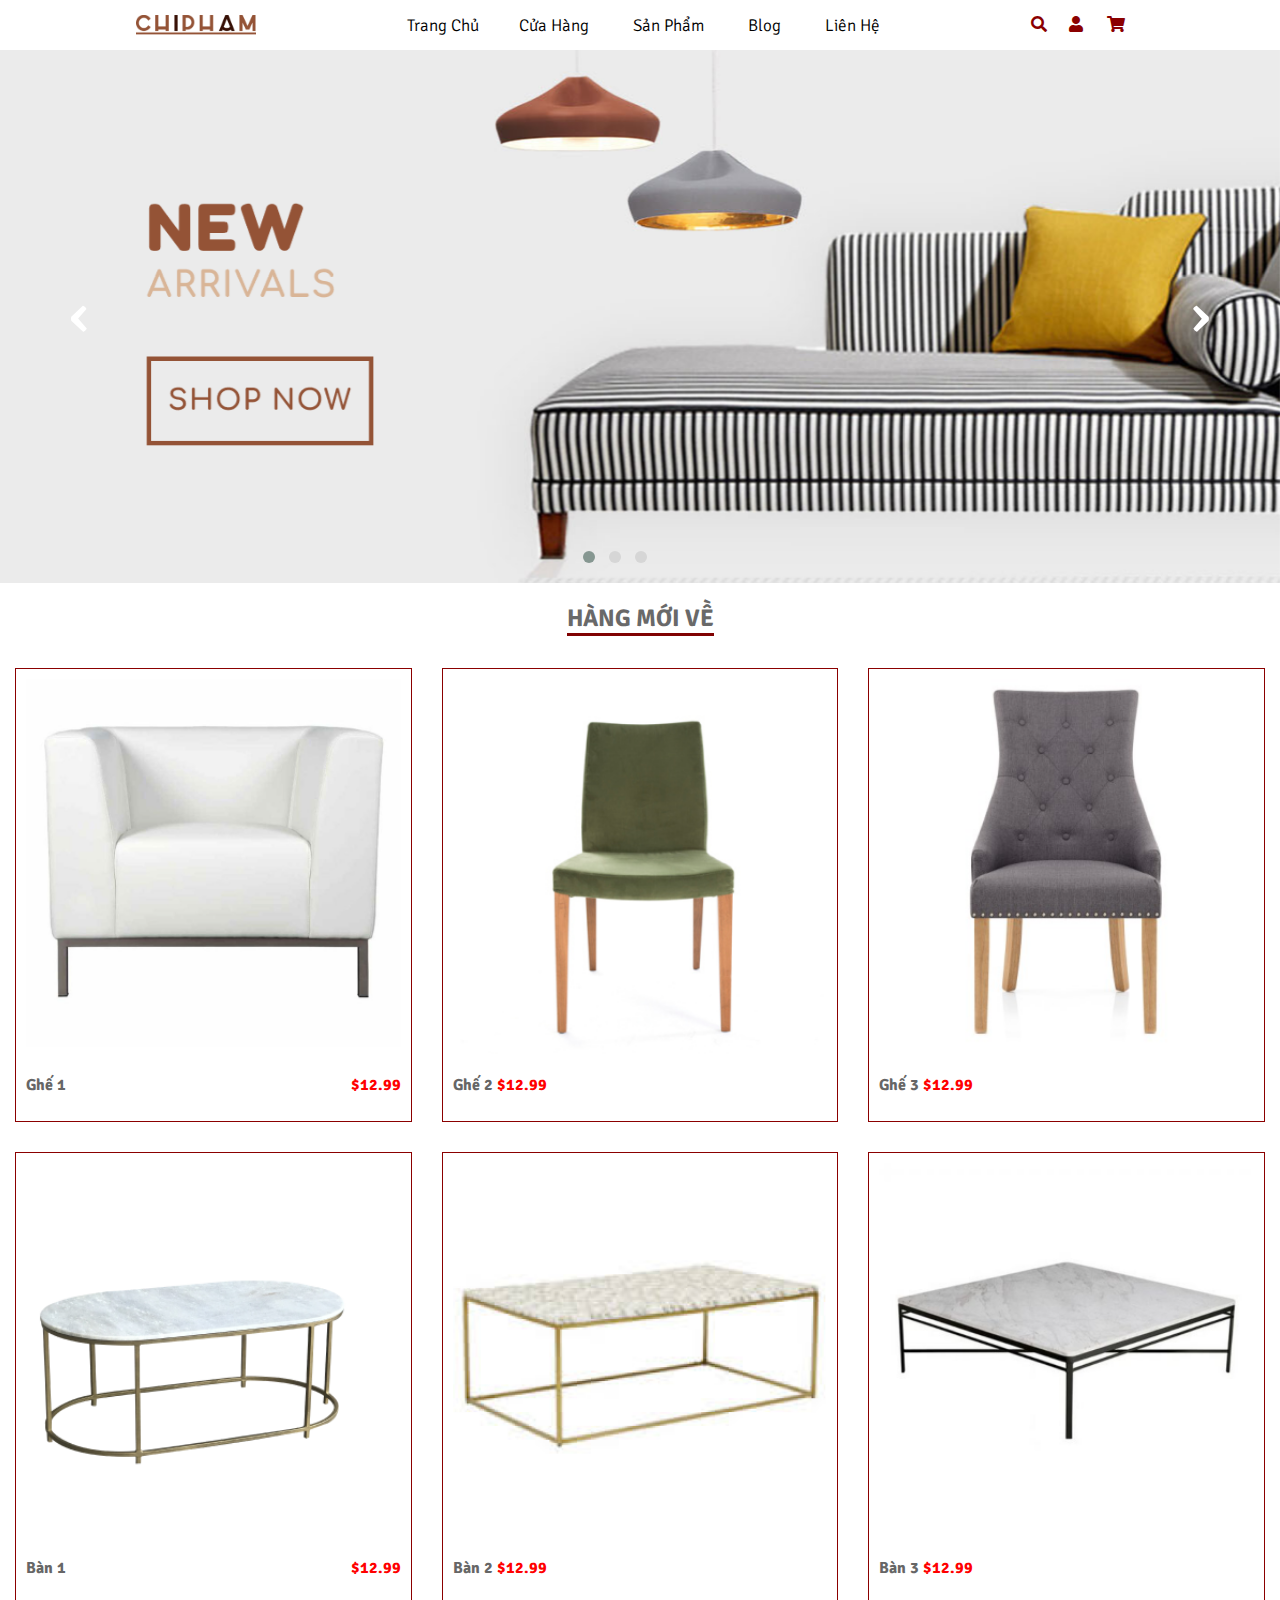
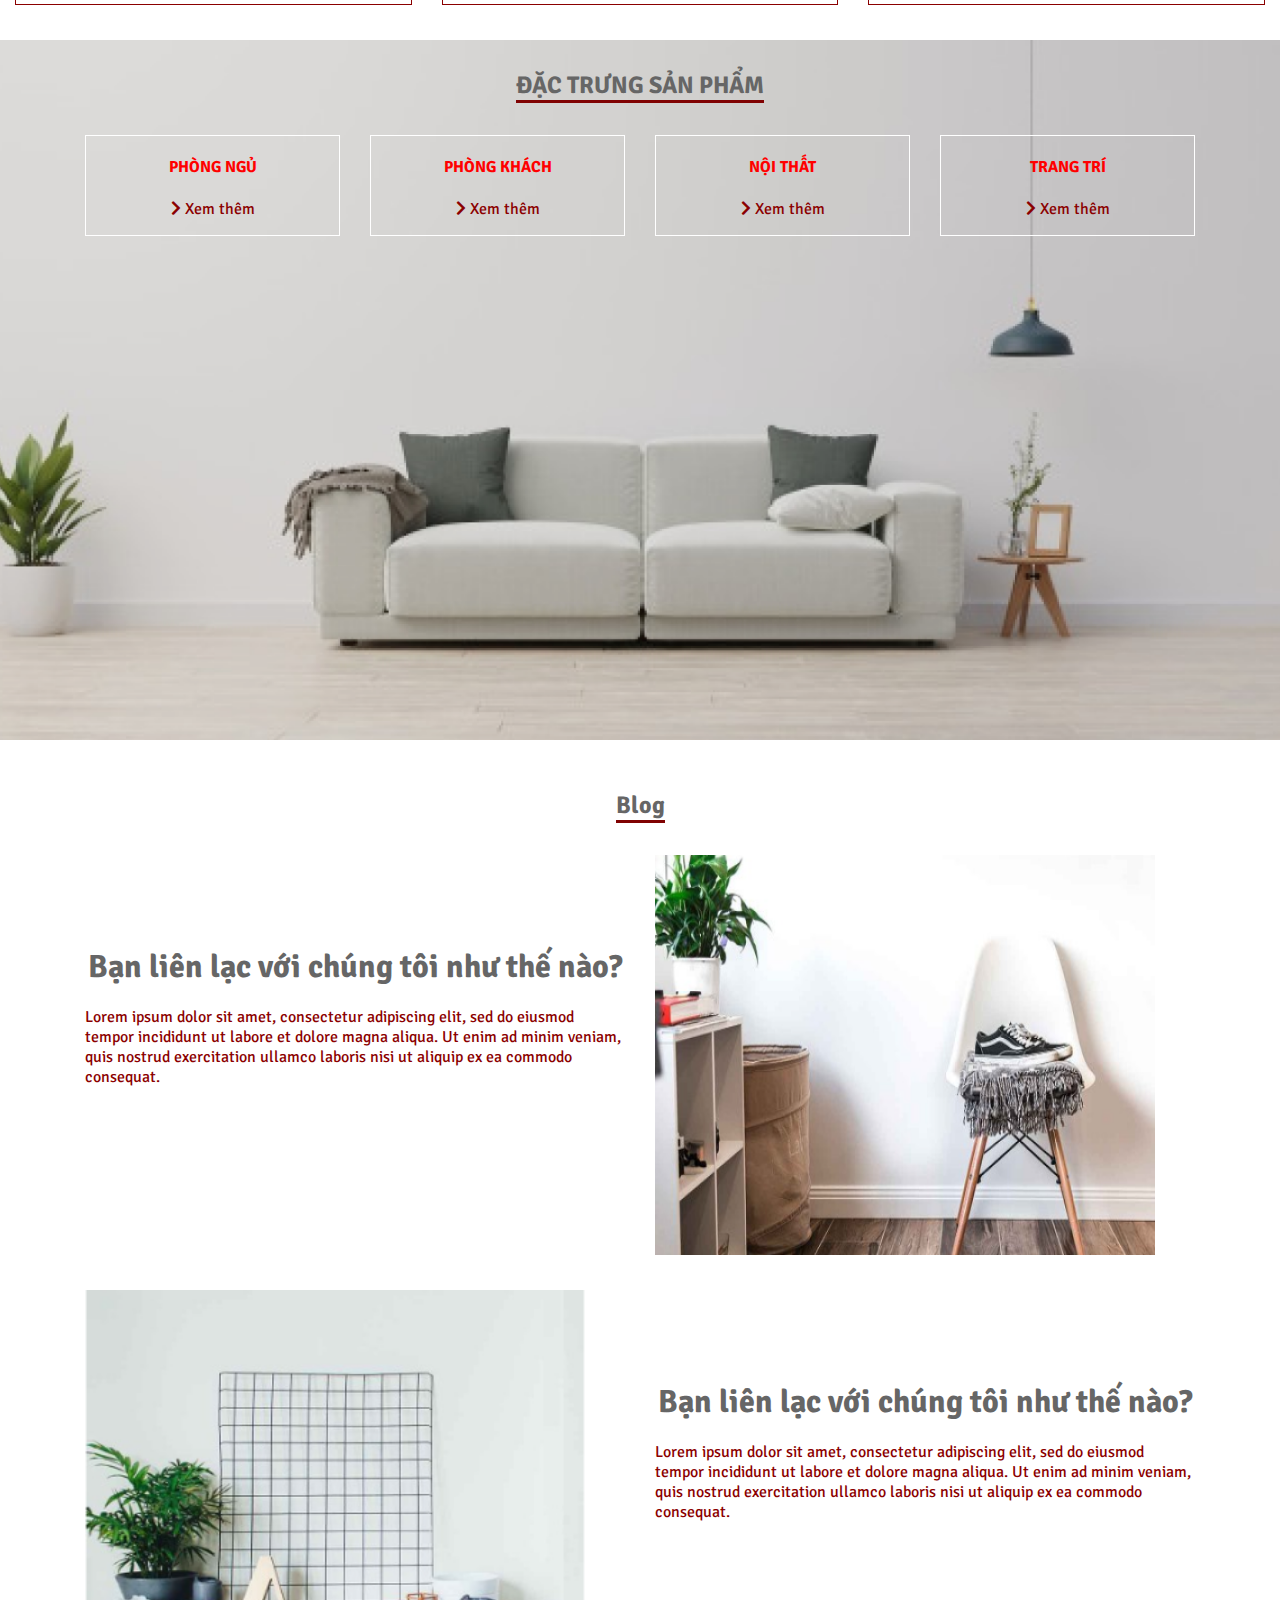
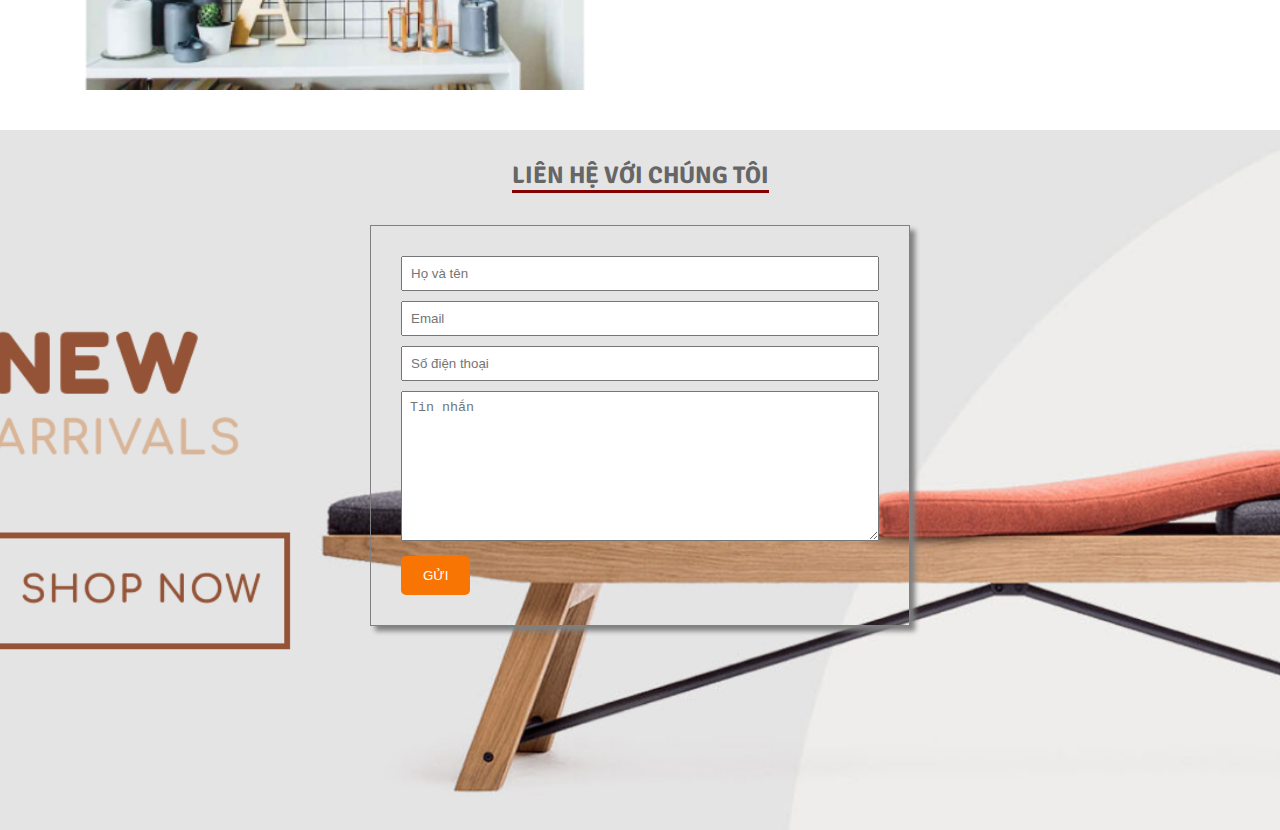
<file: index.html>
<!doctype html>
<html>
<head>
<meta charset="utf-8">
<title>Furniture</title>
<link rel="stylesheet" href="css/style.css">
<link rel="stylesheet" href="css/thu-vien-css.css">
<link rel="stylesheet" href="css/owl.carousel.css">
<link rel="stylesheet" href="css/owl.theme.default.css">
<link rel="stylesheet" href="css/all.min.css">
</head>

<body>
<!--BAT DAU HEADER-->
<header>
  <div class="container d-flex justify-around">
    <div class="logo"><a href="index.html"><img src="images/LOGO 1.png" alt="" width="120" height="30" class="pt-10"></a></div>
    <div class="menu"> 
		<a href="index.html">Trang Chủ</a><a href="#">Cửa Hàng</a> <a href="#">Sản Phẩm</a> <a href="#">Blog</a> <a href="Contact.html">Liên Hệ</a> </div>
	  <div class="icon-menu">
	  <a href="#"><i class="fas fa-search"></i></a>
		  		  <a href="#"><i class="fas fa-user"></i></a>
		  <a href="#"><i class="fas fa-shopping-cart"></i></a>
	  </div>
  </div>
</header>
<!--KET THUC HEADER--> 

<!--SECTION BANNER-->
<div class="banner">
  <div class="owl-carousel owl-theme" id="slide">
    <div class="item"><img src="images/Banner1.png" alt=""></div>
    <div class="item"><img src="images/Banner2.png" alt=""></div>
    <div class="item"><img src="images/Banner3.png" alt=""></div>
  </div>
</div>
<!--KET THUC BANNER-->
<main> 
  <!--SECTION NEW ARRIVAL-->
  <section id="new">
    <div class="container">
      <h2 class="text-center text-xam"><span class="gach-chan">HÀNG MỚI VỀ</span></h2>
    </div>
    <div class="row">
      <div class="col-4">
        <div class="vien"> <img src="images/Chair1.png" alt="" class="img-100">
          <div class="icon"> <a href="#"><i class="fas fa-heart"></i></a> <a href="#"><i class="fas fa-search"></i></a> <a href="#"><i class="fas fa-shopping-cart"></i></a> </div>
          <p class="d-flex justify-between"><b>Ghế 1</b> <b class="text-do">$12.99</b></p>
        </div>
      </div>
      <div class="col-4">
        <div class="vien"> <img src="images/Chair2.png" alt="" class="img-100">
          <div class="icon"> <a href="#"><i class="fas fa-heart"></i></a> <a href="#"><i class="fas fa-search"></i></a> <a href="#"><i class="fas fa-shopping-cart"></i></a> </div>
          <p><b>Ghế 2</b> <b class="text-do">$12.99</b></p>
        </div>
      </div>
      <div class="col-4">
        <div class="vien"> <img src="images/Chair3.png" alt="" class="img-100">
          <div class="icon"> <a href="#"><i class="fas fa-heart"></i></a> <a href="#"><i class="fas fa-search"></i></a> <a href="#"><i class="fas fa-shopping-cart"></i></a> </div>
          <p><b>Ghế 3</b> <b class="text-do">$12.99</b></p>
        </div>
      </div>
    </div>
    <div class="row">
      <div class="col-4">
        <div class="vien"> <img src="images/Table1.png" alt="" class="img-100">
          <div class="icon"> <a href="#"><i class="fas fa-heart"></i></a> <a href="#"><i class="fas fa-search"></i></a> <a href="#"><i class="fas fa-shopping-cart"></i></a> </div>
          <p class="d-flex justify-between"><b>Bàn 1</b> <b class="text-do">$12.99</b></p>
        </div>
      </div>
      <div class="col-4">
        <div class="vien"> <img src="images/Table2.png" alt="" class="img-100">
          <div class="icon"> <a href="#"><i class="fas fa-heart"></i></a> <a href="#"><i class="fas fa-search"></i></a> <a href="#"><i class="fas fa-shopping-cart"></i></a> </div>
          <p><b>Bàn 2</b> <b class="text-do">$12.99</b></p>
        </div>
      </div>
      <div class="col-4">
        <div class="vien"> <img src="images/Table3.png" alt="" class="img-100">
          <div class="icon"> <a href="#"><i class="fas fa-heart"></i></a> <a href="#"><i class="fas fa-search"></i></a> <a href="#"><i class="fas fa-shopping-cart"></i></a> </div>
          <p><b>Bàn 3</b> <b class="text-do">$12.99</b></p>
        </div>
      </div>
    </div>
  </section>
  <!--KET THUC NEW ARRIVAL--> 
  
  <!--SECTION FEATURE-->
  <section id="feature">
    <div class="container">
      <h2 class="text-center pt-30"> <span class="gach-chan">ĐẶC TRƯNG SẢN PHẨM</span></h2>
      <div class="row">
        <div class="col-3">
          <div class="vien-trang">
            <h4 class="text-do">PHÒNG NGỦ</h4>
            <p> <i class="fas fa-chevron-right do-dam"></i> <a href="#">Xem thêm</a></p>
          </div>
        </div>
        <div class="col-3">
          <div class="vien-trang">
            <h4 class="text-do">PHÒNG KHÁCH</h4>
            <p> <i class="fas fa-chevron-right do-dam"></i> <a href="#">Xem thêm</a></p>
          </div>
        </div>
        <div class="col-3">
          <div class="vien-trang">
            <h4 class="text-do">NỘI THẤT</h4>
            <p> <i class="fas fa-chevron-right do-dam"></i> <a href="#">Xem thêm</a></p>
          </div>
        </div>
        <div class="col-3">
          <div class="vien-trang">
            <h4 class="text-do">TRANG TRÍ</h4>
            <p> <i class="fas fa-chevron-right do-dam"></i> <a href="#">Xem thêm</a></p>
          </div>
        </div>
      </div>
    </div>
  </section>
  <!--KET THUC FEATURE--> 
  
  <!--SECTION BLOG-->
  <section id="Blog">
    <div class="container">
      <h2 class="text-center pt-30"> <span class="gach-chan">Blog</span></h2>
      <div class="row d-flex justify-center">
        <div class="col-6">
          <h1 class="text-center pt-50">Bạn liên lạc với chúng tôi như thế nào?</h1>
          <p class="text-darkred">Lorem ipsum dolor sit amet, consectetur adipiscing elit, sed do eiusmod tempor incididunt ut labore et dolore magna aliqua. Ut enim ad minim veniam, quis nostrud exercitation ullamco laboris nisi ut aliquip ex ea commodo consequat.</p>
        </div>
        <div class="col-6"><img src="images/blog1.png" alt="" width="500" height="400"> </div>
      </div>
      <div class="row d-flex justify-center">
        <div class="col-6"><img src="images/blog-1.png" alt="" width="500" height="400"></div>
        <div class="col-6">
          <h1 class="text-center pt-50">Bạn liên lạc với chúng tôi như thế nào?</h1>
          <p class="text-darkred">Lorem ipsum dolor sit amet, consectetur adipiscing elit, sed do eiusmod tempor incididunt ut labore et dolore magna aliqua. Ut enim ad minim veniam, quis nostrud exercitation ullamco laboris nisi ut aliquip ex ea commodo consequat.</p>
        </div>
      </div>
    </div>
  </section>
  <!--KET THUC BLOG--> 
  
  <!--SECTION LIEN HE-->
  <section id="contact">
    <div class="container">
      <h2 class="text-center pt-30"> <span class="gach-chan">LIÊN HỆ VỚI CHÚNG TÔI</span></h2>
      <div class="row d-flex justify-center">
        <div class="col-6">
          <div class="shadow">
            <form action="#">
              <input type="text" placeholder="Họ và tên" class="form-control">
              <input type="email" placeholder="Email" class="form-control">
              <input type="tel" placeholder="Số điện thoại" class="form-control">
              <textarea placeholder="Tin nhắn" class="form-control" style="height: 150px"></textarea>
              <button class="btn-fill-primary">GỬI</button>
            </form>
          </div>
        </div>
      </div>
    </div>
  </section>
  <!--KET THUC LIEN HE--> 
</main>
<!--SLIDE JAVASCRIPT--> 
<script src="js/jquery-3.6.0.min.js"></script> 
<script src="js/owl.carousel.js"></script> 
<script src="js/control.js"></script>
</body>
</html>
</file>
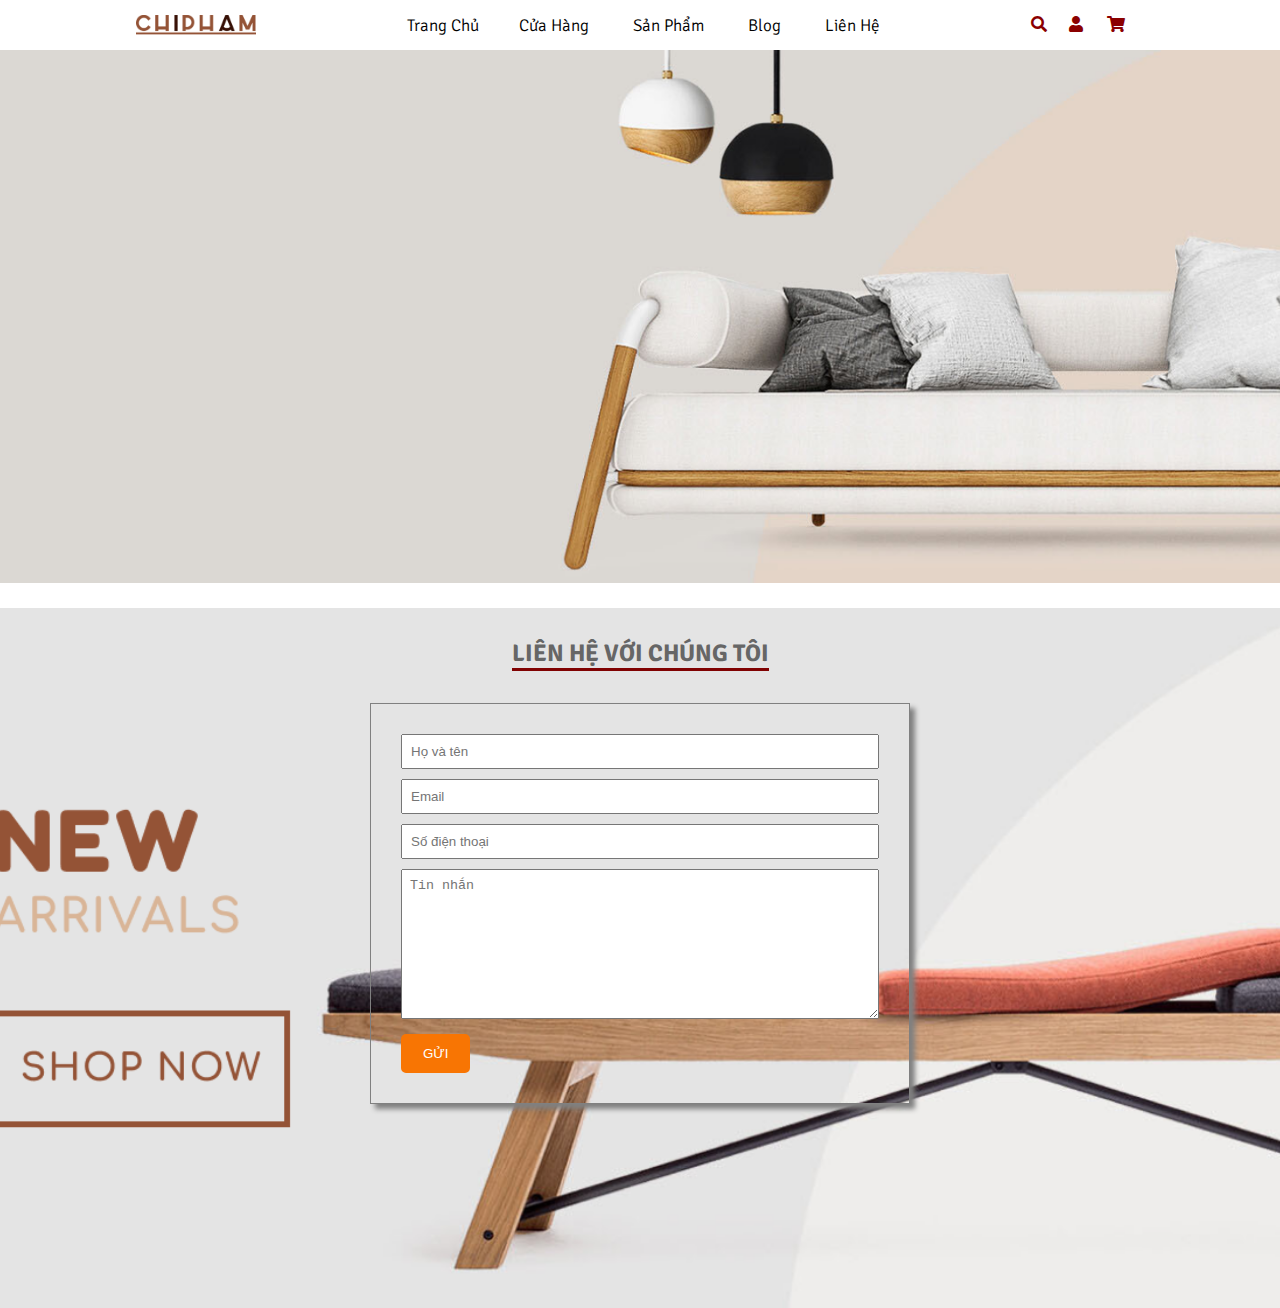
<file: Contact.html>
<!doctype html>
<html>
<head>
<meta charset="utf-8">
<title>Furniture</title>
<link rel="stylesheet" href="css/style.css">
<link rel="stylesheet" href="css/thu-vien-css.css">
<link rel="stylesheet" href="css/owl.carousel.css">
<link rel="stylesheet" href="css/owl.theme.default.css">
<link rel="stylesheet" href="css/all.min.css">
</head>

<body>
<!--BAT DAU HEADER-->
<header>
  <div class="container d-flex justify-around">
    <div class="logo"><a href="index.html"><img src="images/LOGO 1.png" alt="" width="120" height="30" class="pt-10"></a></div>
    <div class="menu"> <a href="index.html">Trang Chủ</a><a href="#">Cửa Hàng</a> <a href="#">Sản Phẩm</a> <a href="#">Blog</a> <a href="#">Liên Hệ</a> </div>
    <div class="icon-menu"> <a href="#"><i class="fas fa-search"></i></a> <a href="#"><i class="fas fa-user"></i></a> <a href="#"><i class="fas fa-shopping-cart"></i></a> </div>
  </div>
</header>
<!--KET THUC HEADER-->
	
	<!--SECTION BANNER-->
	<section>
	<div>
	<img src="images/Banner-shop.png" alt="" width="100%">
	</div>
	</section>
	<!--KET THUC BANNER-->

	<!--SECTION CONTACT-->
	 <section id="contact">
    <div class="container">
      <h2 class="text-center pt-30"> <span class="gach-chan">LIÊN HỆ VỚI CHÚNG TÔI</span></h2>
      <div class="row d-flex justify-center">
        <div class="col-6">
          <div class="shadow">
            <form action="#">
              <input type="text" placeholder="Họ và tên" class="form-control">
              <input type="email" placeholder="Email" class="form-control">
              <input type="tel" placeholder="Số điện thoại" class="form-control">
              <textarea placeholder="Tin nhắn" class="form-control" style="height: 150px"></textarea>
              <button class="btn-fill-primary">GỬI</button>
            </form>
          </div>
        </div>
      </div>
    </div>
  </section>
	<!--KET THUC CONTACT-->
</body>
</html>
</file>
<file: css/style.css>
@charset "utf-8";
/* CSS Document */
header{
	height: 50px;width: 100%;background-color: white
}
.logo{
	padding-top: 5px
}
.menu{
	padding-top: 15px;color: black;text-decoration: none;
}
.menu a{
	padding: 10px 20px;text-decoration: none;color: black;font-size: 17px;font-weight: 300; justify-content: center;
}
.menu a:hover{
	color: darkred
}
main{
	width: 100%;min-height: 500px;clear: both
}
.vien{
	width: 100%;min-height: 200px;border: 1px solid darkred;padding: 10px;position: relative;overflow: hidden
}
.bo-goc{
	border-radius: 10px
}
.text-xanh{
	color: #3331F7
}
.text-xam{
	color: dimgray
}
.text-do{
	color: red
}
.text-darkred{
	color: darkred
}
.gach-chan{
	border-bottom: 3px solid rgba(128,2,2,1.00)
	
}
footer{
	width: 100%;height: 50px;text-align: center;color: white;line-height: 50px; font-size: 17px;font-weight: bold; font-style: italic
		
}
.nut{
	padding: 10px 20px;background-color: #226BEC; color: white;border: 1px solid #226BEC; border-radius: 6px; cursor: pointer
}
.nut:hover{
	background-color: #0C0A9C

}
#slide .owl-dots{ position:absolute; bottom: 10px; left:45%;}
#slide .owl-dots .owl-dot span {
      width: 12px;
	height: 12px; 	
}
#slide .owl-nav { position:absolute; left:0px; top:40%; width:100%; }
#slide .owl-nav [class*='owl-'] {
	font-size:60px; /*background:rgba(255,255,255,.5);border:1px solid #fff; */ color: #fff
}

#slide .owl-nav .owl-next{ position:absolute; right:5%;}
#slide .owl-nav .owl-prev{ position:absolute; left:5%;}
#slide .owl-nav [class*='owl-']:hover {
      background:none;border: none;
      color: darkred;
      text-decoration: none; }
main{
	width: 100%; 
}
.icon{
	position: absolute; width: 80%;height: 45px; display: flex; justify-content: space-around;left: 10%; top: -15%;transition: all 1s
}
.icon a{
	height: 45px;width: 45px;background-color: darkred;color: white;border-radius: 50%; display: flex;align-items: center;justify-content: center;text-decoration: none
}
.icon a:hover{
	background-color: #A7A7A7; color: darkred
}
.icon-menu{
	width: 10%;height: 45px; display: flex; justify-content: flex-end;
}
.icon-menu a{
	height: 45px;width: 45px;padding-top: 15px; color: darkred
}
.vien:hover .icon{
	top:40%
}
#feature{
	width: 100%;min-height: 700px;background: url("../images/bg2.png");background-repeat: no-repeat;background-size: cover;background-position: center bottom
}
#feature a{
	text-decoration: none; color: darkred;cursor: pointer
}
#feature a:hover{
	color: #519FF0
}
.do-dam{
	color: darkred
}
.pt-30{
	padding-top: 30px
}
.pt-10{
	padding-top: 10px
}
.pt-50{
	padding-top: 70px
}
.vien-trang{
	width: 100%;min-height: 100px;border: 1px solid white;text-align: center
	
}
#contact{
	width: 100%;min-height: 700px;background: url(" ../images/Banner2.png");background-repeat: no-repeat;background-size: cover;background-position: center bottom
}
.shadow{
	width: 100%; min-height: 400px;border: 1px solid gray;box-shadow: 5px 5px 5px gray;padding: 30px
}
.form-control{
	padding: 8px;width: 100%;margin-bottom: 10px
}
.width-80{
	width: 80%
}
</file>
<file: css/thu-vien-css.css>
@charset "utf-8";
/* CSS Document */
@import url('https://fonts.googleapis.com/css2?family=Signika&display=swap');
*{ box-sizing: border-box}
body{
  font-family: 'Signika', sans-serif;font-size: 16px;color: #666666;margin: 0;  
}
.container{ width: 1140px; margin: auto}
.img-100{ width: 100%; height: auto}
.img-circle{ border-radius: 50%}
.row{ display: flex; flex-wrap: wrap}
.col-1 {width: 8.33%;}
.col-2 {width: 16.66%;}
.col-3 {width: 25%;}
.col-4 {width: 33.33%;}
.col-5 {width: 41.66%;}
.col-6 {width: 50%;}
.col-7 {width: 58.33%;}
.col-8 {width: 66.66%;}
.col-9 {width: 75%;}
.col-10 {width: 83.33%;}
.col-11 {width: 91.66%;}
.col-12 {width: 100%;}
[class*="col-"] {
  padding: 15px;
  /*border: 1px solid red;*/
}
.py-50{ padding: 50px}
.p-0{ padding: 0} .p-3{padding: 15px}
.mt-0{ margin-top: 0}.my-10{margin: 10px 0} .mb-10{margin-bottom: 10px}
.my-30{ margin-top: 30px; margin-bottom: 30px}
.mx-auto { margin-left: auto; margin-right: auto}
.text-right{ text-align: right}
.text-center { text-align: center}
.d-flex{ display: flex}
.d-block{ display:block}
.d-none{ display: none}
.justify-center{ justify-content: center}
.justify-between{ justify-content: space-between}
.justify-around{ justify-content: space-around}
.flex-row-reverse{flex-direction: row-reverse}
.align-item-center{align-items: center}
.text-white{ color: #fff}
.btn-fill-primary
{
    background-color:#F87503;
    padding: 10px 20px;
    color: #fff;
    border-radius: 5px;
    cursor: pointer;
    text-transform: uppercase;
     border: 2px solid #F87503;
    transition: all .5s
}
.btn-fill-primary:hover{
     background-color:#Ff0;
    color: #333
}
.btn-outline-primary
{
    border: 2px solid #F87503;
    background: none;
    padding: 10px 20px;
    color: #fff;
    border-radius: 5px;
    cursor: pointer;
    text-transform: uppercase;
    transition: all .5s
}
.btn-outline-primary:hover{
     background-color:#F87503;
    color: #333
}
</file>
